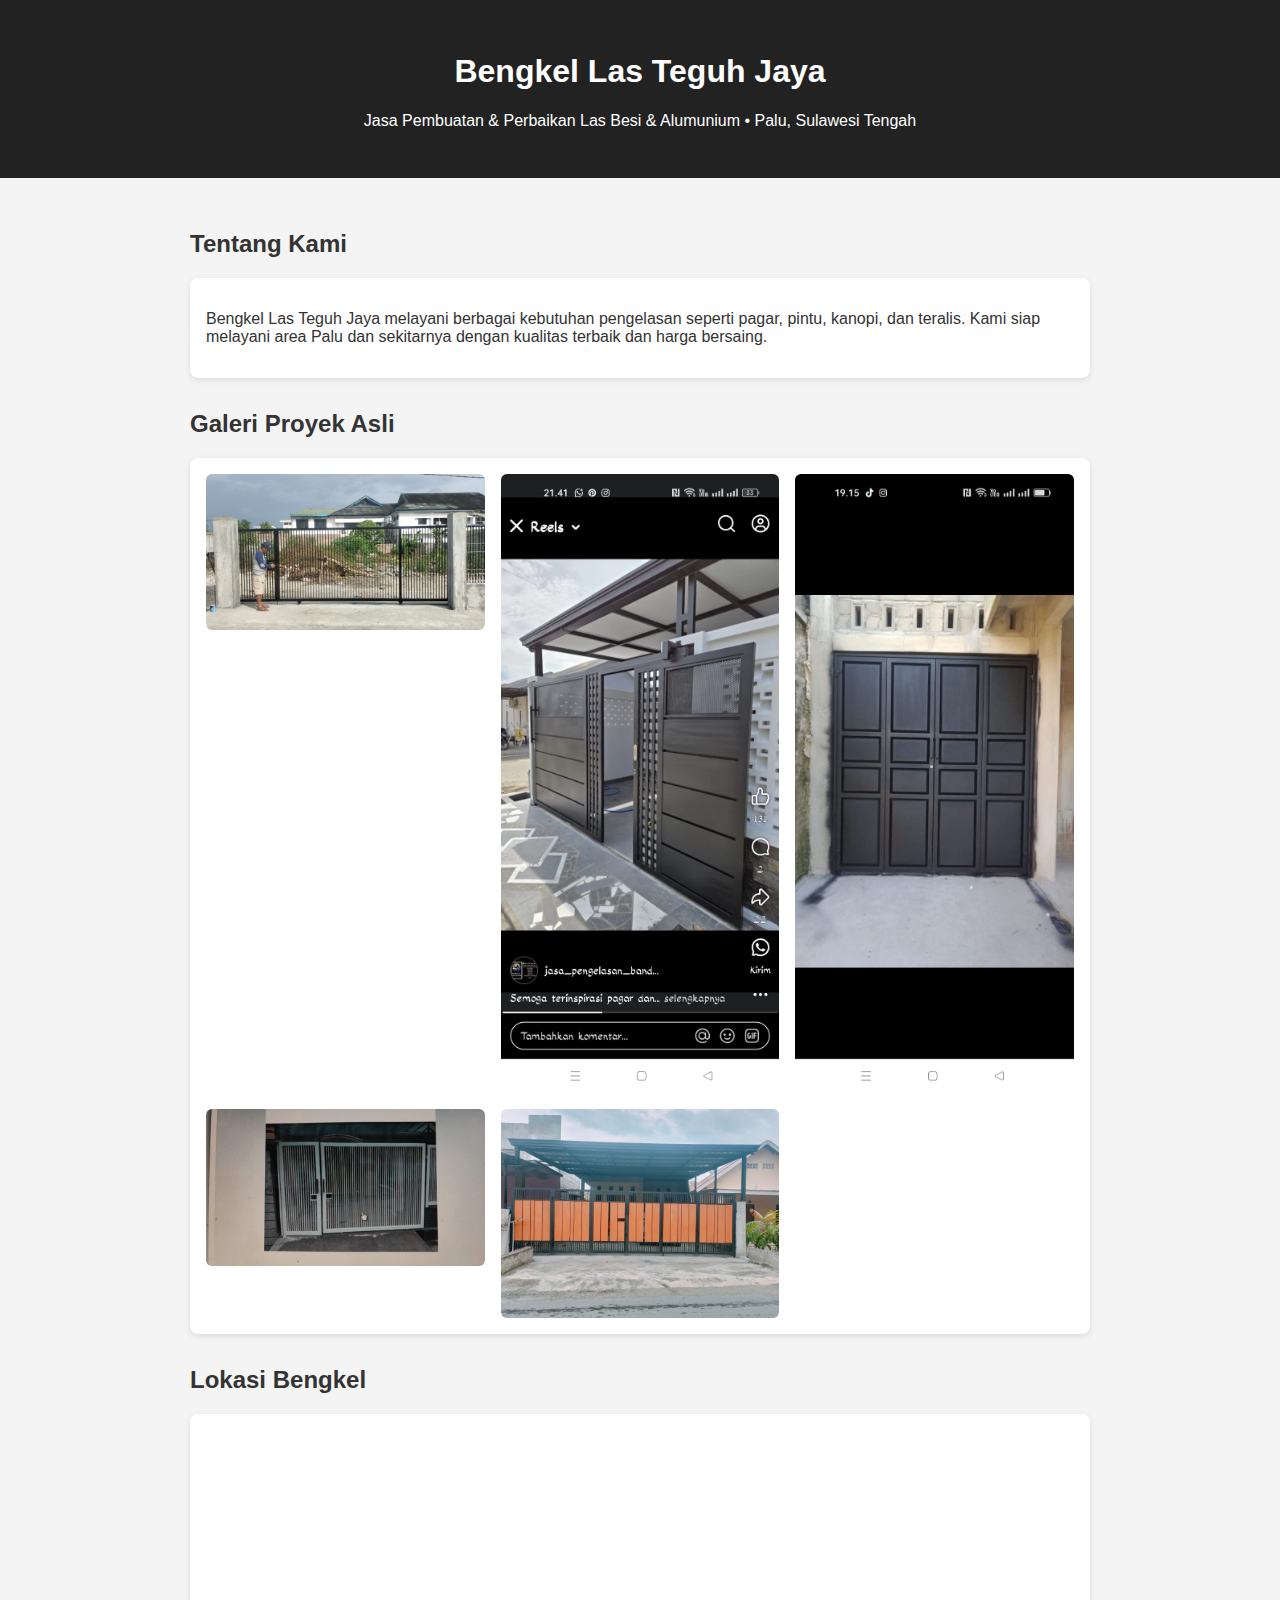
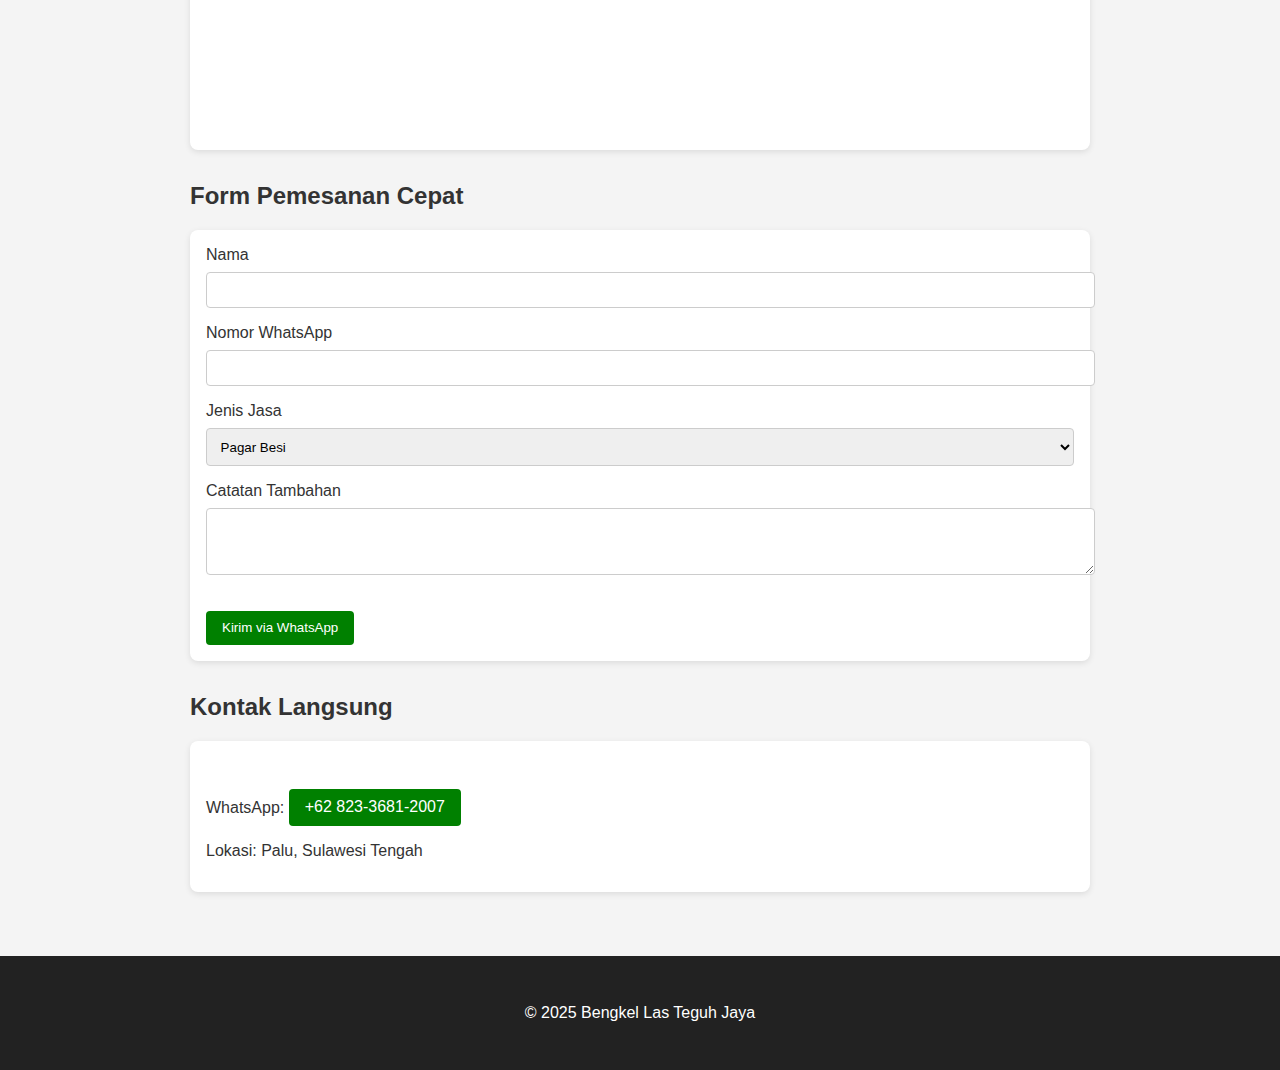
<file: index.html>
<!DOCTYPE html>
<html lang="id">
<head>
  <meta charset="UTF-8" />
  <meta name="viewport" content="width=device-width, initial-scale=1.0" />
  <title>Bengkel Las Teguh Jaya</title>
  <style>
    body { font-family: sans-serif; background: #f4f4f4; margin: 0; color: #333; }
    header, footer { background: #222; color: #fff; text-align: center; padding: 2rem; }
    section { padding: 2rem; max-width: 900px; margin: auto; }
    .card { background: white; padding: 1rem; border-radius: 8px; margin-bottom: 2rem; box-shadow: 0 2px 6px rgba(0,0,0,0.1); }
    .gallery-grid { display: grid; grid-template-columns: repeat(auto-fit, minmax(220px, 1fr)); gap: 1rem; margin-top: 1rem; }
    .gallery-grid img { width: 100%; border-radius: 6px; }
    a.wa, button { background: green; color: white; padding: 0.6rem 1rem; text-decoration: none; border: none; border-radius: 4px; margin-top: 1rem; display: inline-block; }
    form input, form textarea, form select {
      width: 100%; padding: 0.6rem; margin-top: 0.5rem; margin-bottom: 1rem; border: 1px solid #ccc; border-radius: 4px;
    }
    iframe { width: 100%; height: 300px; border: 0; border-radius: 6px; }
  </style>
</head>
<body>

<header>
  <h1>Bengkel Las Teguh Jaya</h1>
  <p>Jasa Pembuatan & Perbaikan Las Besi & Alumunium • Palu, Sulawesi Tengah</p>
</header>

<section>
  <h2>Tentang Kami</h2>
  <div class="card">
    <p>Bengkel Las Teguh Jaya melayani berbagai kebutuhan pengelasan seperti pagar, pintu, kanopi, dan teralis. Kami siap melayani area Palu dan sekitarnya dengan kualitas terbaik dan harga bersaing.</p>
  </div>

  <h2>Galeri Proyek Asli</h2>
  <div class="card gallery-grid">
    <img src="pagar-hitam-horizontal.jpg" alt="Pagar Hitam Horizontal" />
    <img src="pintu-minimalis-modern.jpg" alt="Pintu Minimalis Modern" />
    <img src="pintu-hitam-kotak.jpg" alt="Pintu Hitam Kotak" />
    <img src="pintu-putih-renggang.jpg" alt="Pintu Putih Renggang" />
    <img src="kanopi-pagar-kayu.jpg" alt="Kanopi + Pagar Motif Kayu" />
  </div>

  <h2>Lokasi Bengkel</h2>
  <div class="card">
    <iframe src="https://www.google.com/maps/embed?pb=!1m18!1m12!1m3!1d63722.388363609374!2d119.8415616!3d-0.8907606!2m3!1f0!2f0!3f0!3m2!1i1024!2i768!4f13.1!3m3!1m2!1s0x2d8c4fcdf08b2d7f%3A0x82edc857dd5e5ff8!2sPalu%2C%20Kota%20Palu%2C%20Sulawesi%20Tengah!5e0!3m2!1sen!2sid!4v1717680000000" allowfullscreen="" loading="lazy"></iframe>
  </div>

  <h2>Form Pemesanan Cepat</h2>
  <div class="card">
    <form onsubmit="kirimWA(); return false;">
      <label>Nama</label>
      <input type="text" id="nama" required />
      <label>Nomor WhatsApp</label>
      <input type="text" id="nomor" required />
      <label>Jenis Jasa</label>
      <select id="jasa">
        <option>Pagar Besi</option>
        <option>Pintu Garasi</option>
        <option>Kanopi</option>
        <option>Lainnya</option>
      </select>
      <label>Catatan Tambahan</label>
      <textarea id="catatan" rows="3"></textarea>
      <button type="submit">Kirim via WhatsApp</button>
    </form>
  </div>

  <h2>Kontak Langsung</h2>
  <div class="card">
    <p>WhatsApp: <a class="wa" href="https://wa.me/6282336812007" target="_blank">+62 823-3681-2007</a></p>
    <p>Lokasi: Palu, Sulawesi Tengah</p>
  </div>
</section>

<footer>
  <p>&copy; 2025 Bengkel Las Teguh Jaya</p>
</footer>

<script>
  function kirimWA() {
    const nama = document.getElementById("nama").value;
    const nomor = document.getElementById("nomor").value;
    const jasa = document.getElementById("jasa").value;
    const catatan = document.getElementById("catatan").value;
    const pesan = `Halo, saya ${nama} (%2B62${nomor.replace(/^0/, '')}) ingin pesan jasa ${jasa}. Catatan: ${catatan}`;
    const link = "https://wa.me/6282336812007?text=" + encodeURIComponent(pesan);
    window.open(link, "_blank");
  }
</script>

</body>
</html>
</file>
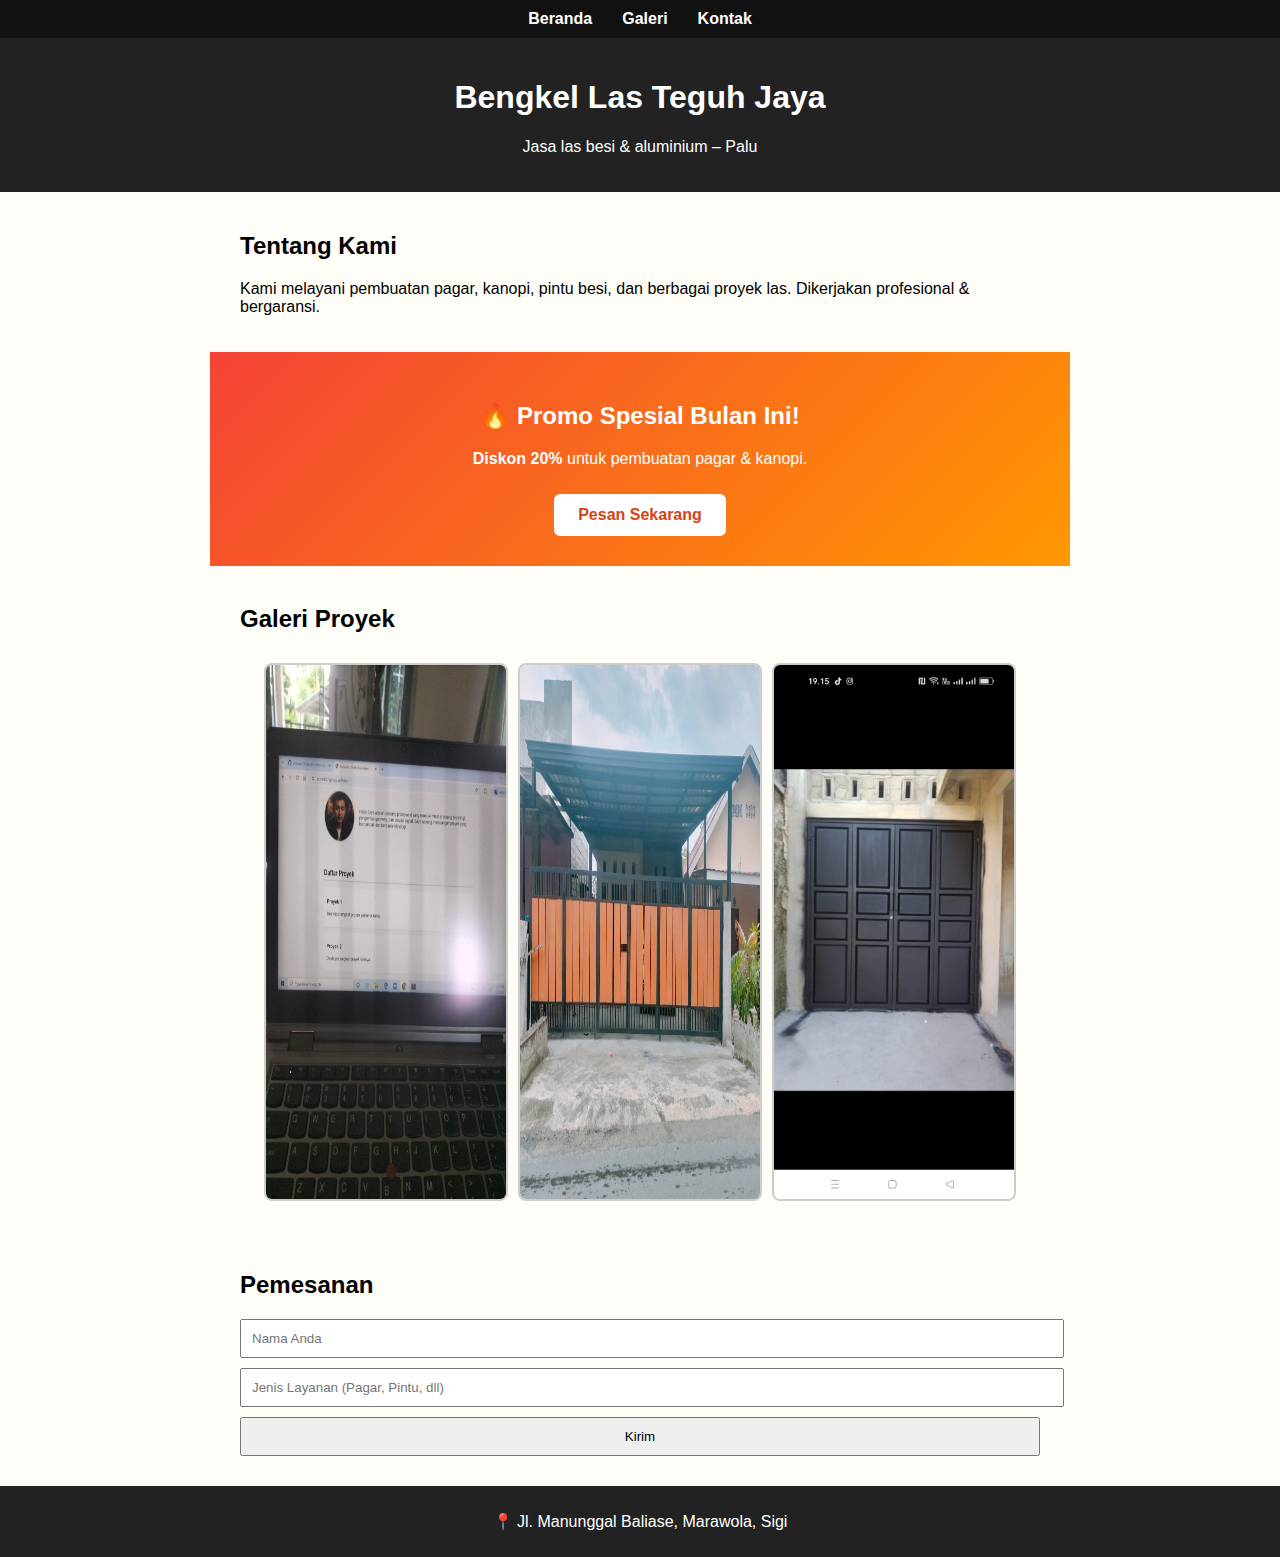
<file: index-seo.html>
<!DOCTYPE html>
<html lang="id">
<head>
  <meta charset="UTF-8" />
  <meta name="viewport" content="width=device-width, initial-scale=1.0"/>
  <title>Bengkel Las Palu | Pagar, Kanopi, Pintu Besi - Teguh Jaya</title>
  <meta name="description" content="Bengkel las terpercaya di Palu untuk pembuatan pagar, kanopi, dan pintu besi. Garansi hasil rapi dan kuat. Hubungi kami sekarang.">
  <link rel="stylesheet" href="style.css"/>
</head>
<body>
  <nav>
    <ul>
      <li><a href="#home">Beranda</a></li>
      <li><a href="#galeri">Galeri</a></li>
      <li><a href="#kontak">Kontak</a></li>
    </ul>
  </nav>

  <header id="home">
    <h1>Bengkel Las Teguh Jaya</h1>
    <p>Jasa las besi & aluminium – Palu</p>
  </header>

  <section class="about">
    <h2>Tentang Kami</h2>
    <p>Kami melayani pembuatan pagar, kanopi, pintu besi, dan berbagai proyek las. Dikerjakan profesional & bergaransi.</p>
  </section>

  <section class="promo-anim">
    <h2>🔥 Promo Spesial Bulan Ini!</h2>
    <p><strong>Diskon 20%</strong> untuk pembuatan pagar & kanopi.</p>
    <a href="https://wa.me/6282336812007" class="btn-promo-big">Pesan Sekarang</a>
  </section>

  <section class="gallery" id="galeri">
    <h2>Galeri Proyek</h2>
    <div class="grid">
      <img src="images/galeri1.jpg" alt="Pagar Minimalis"/>
      <img src="images/kanopi-pagar-kayu.jpg" alt="Kanopi Baja Ringan"/>
      <img src="images/pintu-hitam-kotak.jpg" alt="Pintu Besi"/>
    </div>
  </section>

  <section class="form" id="kontak">
    <h2>Pemesanan</h2>
    <form>
      <input type="text" placeholder="Nama Anda" required />
      <input type="text" placeholder="Jenis Layanan (Pagar, Pintu, dll)" required />
      <button type="submit">Kirim</button>
    </form>
  </section>

  <footer>
    <p>📍 Jl. Manunggal Baliase, Marawola, Sigi</p>
  </footer>
</body>
</html>
</file>
<file: style.css>
body {
  font-family: sans-serif;
  margin: 0;
  padding: 0;
  background: #fffdf8;
}
header {
  background: #222;
  color: white;
  padding: 20px;
  text-align: center;
}
.about, .gallery, .form, .promo-anim {
  padding: 20px;
  margin: 0 auto;
  max-width: 800px;
}
footer {
  background: #222;
  color: white;
  text-align: center;
  padding: 10px;
}
img {
  max-width: 100%;
  margin: 10px 0;
  border-radius: 8px;
}
.promo-anim {
  background: linear-gradient(135deg, #f44336, #ff9800);
  color: white;
  text-align: center;
  padding: 30px;
  animation: fadein 1s ease-in-out;
}
@keyframes fadein {
  from {opacity: 0; transform: translateX(-20px);}
  to {opacity: 1; transform: translateX(0);}
}
.btn-promo-big {
  background: white;
  color: #d84315;
  padding: 12px 24px;
  font-weight: bold;
  border-radius: 6px;
  text-decoration: none;
  display: inline-block;
  margin-top: 10px;
}
.btn-promo-big:hover {
  background: #ffd180;
}
form input, form button {
  display: block;
  width: 100%;
  padding: 10px;
  margin: 10px 0;
}

nav {
  background: #111;
  padding: 10px;
}
nav ul {
  display: flex;
  justify-content: center;
  list-style: none;
  margin: 0;
  padding: 0;
}
nav ul li {
  margin: 0 15px;
}
nav ul li a {
  color: white;
  text-decoration: none;
  font-weight: bold;
}
nav ul li a:hover {
  text-decoration: underline;
}
.gallery .grid {
  display: flex;
  gap: 10px;
  flex-wrap: wrap;
  justify-content: center;
}
.gallery .grid img {
  width: 30%;
  border: 2px solid #ccc;
}
</file>
